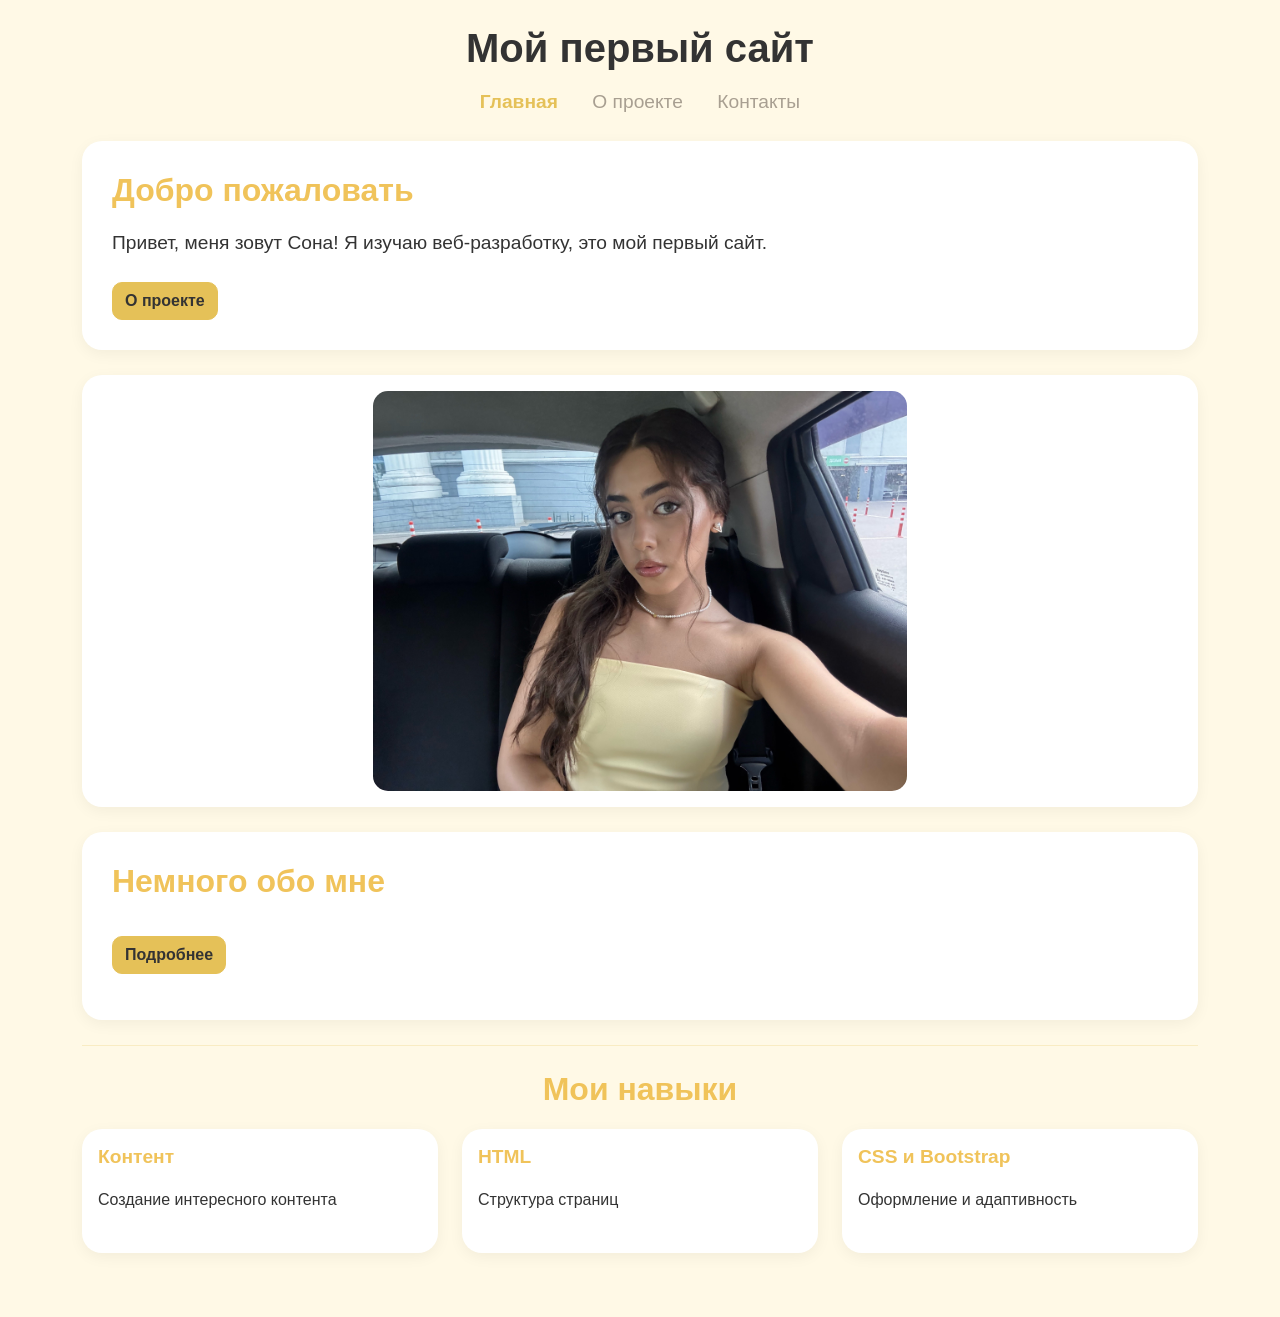
<file: index.html>
<!DOCTYPE html>
<html lang="ru">
<head>
    <meta charset="UTF-8">
    <meta name="viewport" content="width=device-width, initial-scale=1.0">
    <title>Мой первый сайт</title>
    <link href="https://cdn.jsdelivr.net/npm/bootstrap@5.3.3/dist/css/bootstrap.min.css" rel="stylesheet">
    <link rel="stylesheet" href="style.css">
    <script src="script.js" defer></script>
</head>
<body>
    <header class="text-center py-4">
        <h1 class="site-title">Мой первый сайт</h1>
        <nav class="mt-3">
            <a href="index.html" class="nav-link-custom active">Главная</a>
            <a href="about.html" class="nav-link-custom">О проекте</a>
            <a href="contacts.html" class="nav-link-custom">Контакты</a>
        </nav>
    </header>
    <main class="container pb-5">
        <div class="custom-card">
            <h2 class="welcome-title">Добро пожаловать</h2>
            <p class="card-text">Привет, меня зовут Сона! Я изучаю веб-разработку, это мой первый сайт.</p>
            <a href="about.html" class="btn btn-primary mt-2">О проекте</a>
        </div>
        <div class="custom-card text-center p-3">
            <img src="avatar.jpg" alt="Фото Соны" class="img-fluid main-photo">
        </div>
        <div class="custom-card content-block">
            <h2 class="welcome-title">Немного обо мне</h2>
            <button id="showMore" class="btn btn-primary my-3">Подробнее</button>
            <p id="moreText" class="card-text d-none mt-3">Я учусь на ФКН ВГУ и создаю контент. Этот сайт - мой проект по веб-программированию!</p>
        </div>
        <div class="content-block">
            <hr class="my-4" style="border-color: #e5c158;">
            <h2 class="welcome-title text-center">Мои навыки</h2>
            <div id="projects" class="row"></div>
        </div>
    </main>
</body>
</html>
</file>
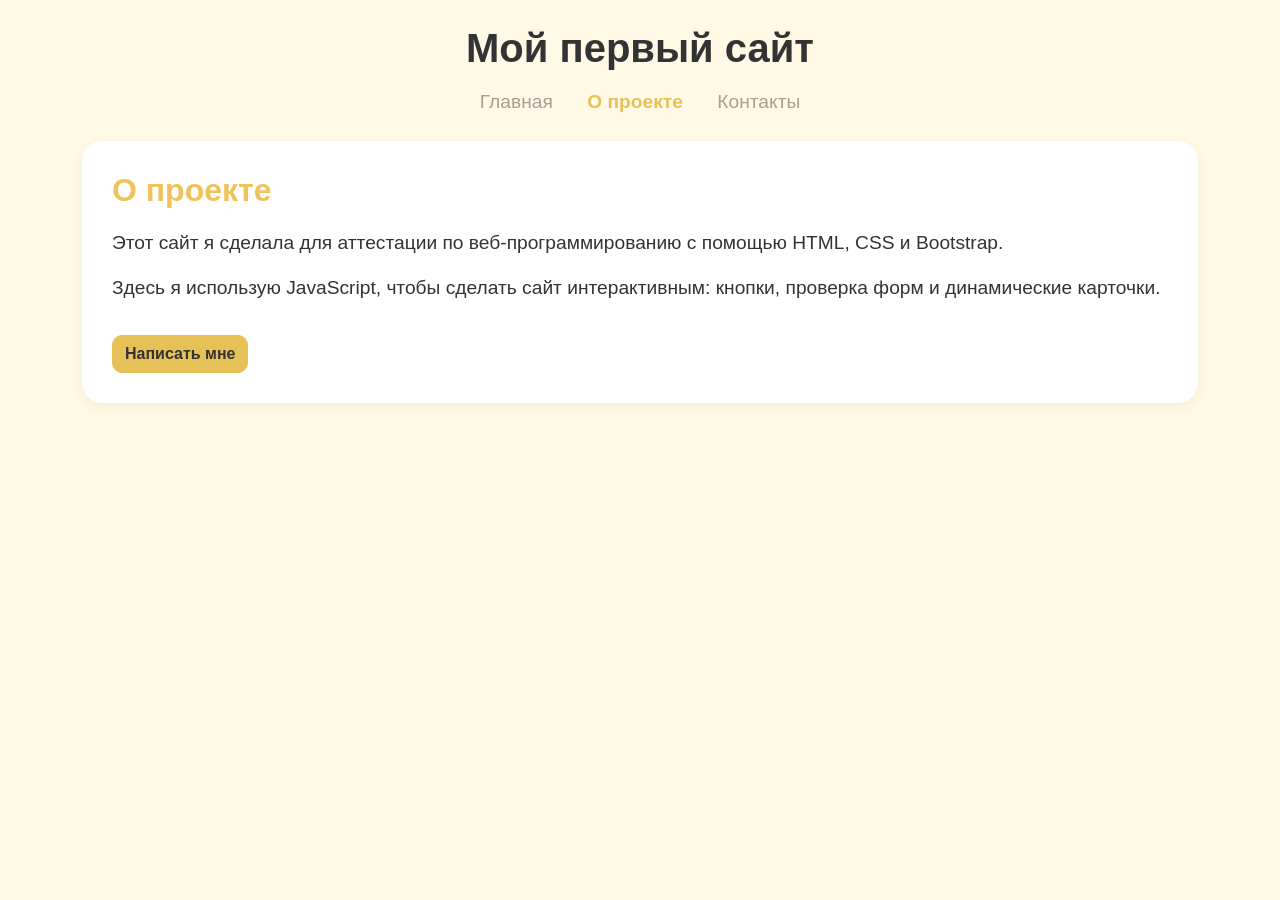
<file: about.html>
<!DOCTYPE html>
<html lang="ru">
<head>
    <meta charset="UTF-8">
    <meta name="viewport" content="width=device-width, initial-scale=1.0">
    <title>О проекте</title>
    <link href="https://cdn.jsdelivr.net/npm/bootstrap@5.3.3/dist/css/bootstrap.min.css" rel="stylesheet">
    <link rel="stylesheet" href="style.css">
    <script src="script.js" defer></script>
</head>
<body>
    <header class="text-center py-4">
        <h1 class="site-title">Мой первый сайт</h1>
        <nav class="mt-3">
            <a href="index.html" class="nav-link-custom">Главная</a>
            <a href="about.html" class="nav-link-custom active">О проекте</a>
            <a href="contacts.html" class="nav-link-custom">Контакты</a>
        </nav>
    </header>
    <main class="container pb-5">
        <div class="custom-card">
            <h2 class="welcome-title">О проекте</h2>
            <p class="card-text">Этот сайт я сделала для аттестации по веб-программированию с помощью HTML, CSS и Bootstrap.</p>
            <p class="card-text">Здесь я использую JavaScript, чтобы сделать сайт интерактивным: кнопки, проверка форм и динамические карточки.</p>
            <a href="contacts.html" class="btn btn-primary mt-3">Написать мне</a>
        </div>
    </main>
</body>
</html>
</file>
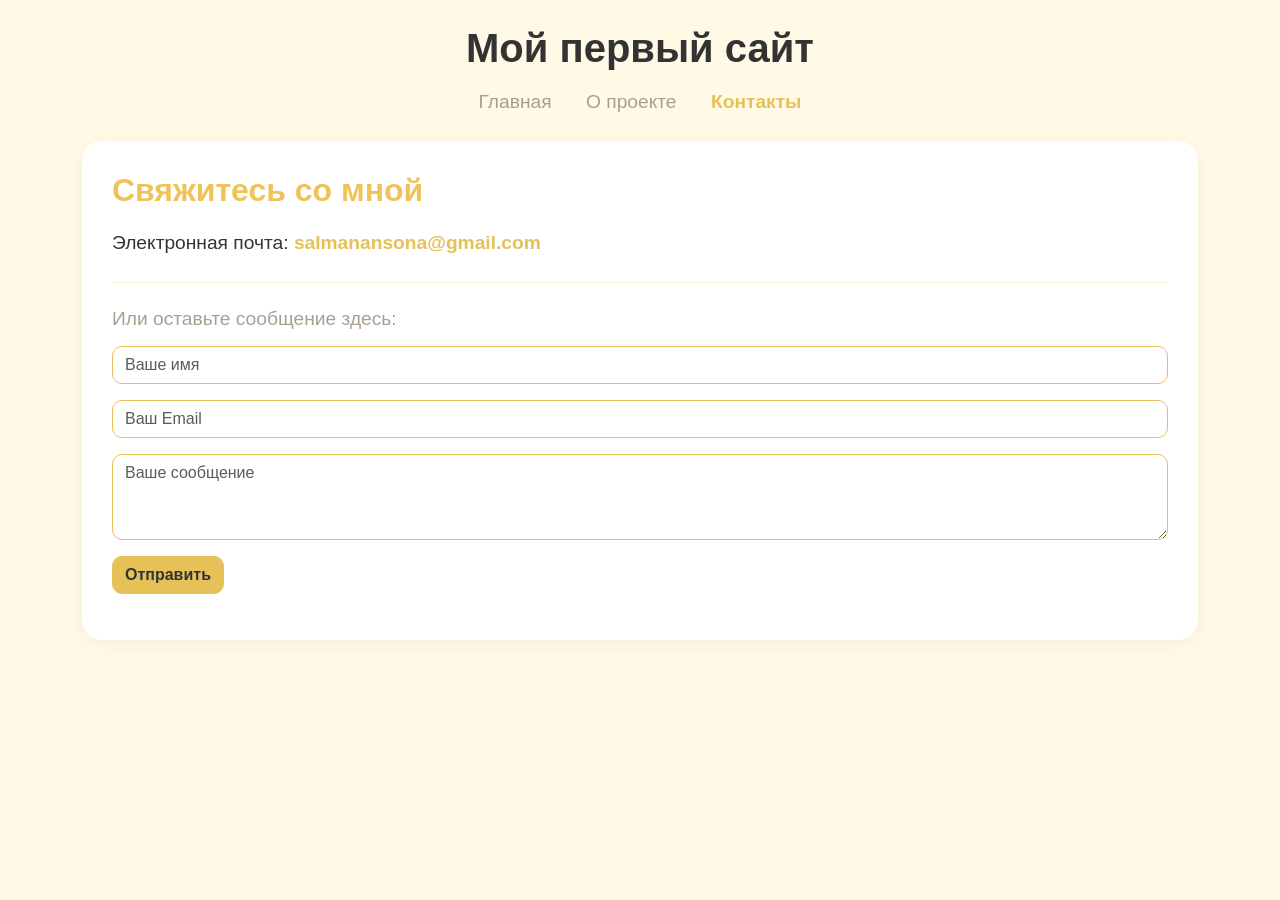
<file: contacts.html>
<!DOCTYPE html>
<html lang="ru">
<head>
    <meta charset="UTF-8">
    <meta name="viewport" content="width=device-width, initial-scale=1.0">
    <title>Контакты</title>
    <link href="https://cdn.jsdelivr.net/npm/bootstrap@5.3.3/dist/css/bootstrap.min.css" rel="stylesheet">
    <link rel="stylesheet" href="style.css">
    <script src="script.js" defer></script>
</head>
<body>
    <header class="text-center py-4">
        <h1 class="site-title">Мой первый сайт</h1>
        <nav class="mt-3">
            <a href="index.html" class="nav-link-custom">Главная</a>
            <a href="about.html" class="nav-link-custom">О проекте</a>
            <a href="contacts.html" class="nav-link-custom active">Контакты</a>
        </nav>
    </header>
    <main class="container pb-5">
        <div class="custom-card">
            <h2 class="welcome-title">Свяжитесь со мной</h2>
            <p class="card-text">Электронная почта: <a href="mailto:salmanansona@gmail.com" class="email-link">salmanansona@gmail.com</a></p>
            <hr class="my-4" style="border-color: #e5c158;">
            <h3 style="color: #a89f91; font-size: 1.2rem;">Или оставьте сообщение здесь:</h3>
            <form id="contactForm" class="mt-3">
                <div class="mb-3">
                    <input id="name" class="form-control" type="text" placeholder="Ваше имя">
                </div>
                <div class="mb-3">
                    <input id="email" class="form-control" type="text" placeholder="Ваш Email">
                </div>
                <div class="mb-3">
                    <textarea id="comment" class="form-control" rows="3" placeholder="Ваше сообщение"></textarea>
                </div>
                <button type="submit" class="btn btn-primary">Отправить</button>
            </form>
            <p id="formMessage" class="mt-3"></p>
        </div>
    </main>
</body>
</html>
</file>
<file: style.css>
body {
    background-color: #fff9e6; 
    font-family: Arial, sans-serif;
    color: #333;
}

.site-title {
    font-weight: bold;
    font-size: 2.5rem;
    color: #333;
}

.nav-link-custom {
    color: #a89f91;
    text-decoration: none;
    font-size: 1.2rem;
    margin: 0 15px;
}

.nav-link-custom:hover, 
.nav-link-custom.active {
    color: #e5c158; 
    font-weight: bold;
}

.custom-card {
    background-color: #ffffff;
    border-radius: 20px;
    padding: 30px;
    margin-bottom: 25px;
    box-shadow: 0 4px 15px rgba(0,0,0,0.05);
}

.welcome-title {
    color: #f0c35a;
    font-weight: bold;
    margin-bottom: 20px;
}

.card-text {
    font-size: 1.2rem;
    line-height: 1.5;
}

.email-link {
    color: #e5c158;
    font-weight: bold;
    text-decoration: none;
}

.email-link:hover {
    text-decoration: underline;
}

.main-photo {
    max-width: 100%;
    max-height: 400px;
    object-fit: cover;
    border-radius: 15px;
}

.form-control {
    border-radius: 10px;
    border: 1px solid #e5c158;
}

.form-control:focus {
    box-shadow: 0 0 0 0.25rem rgba(229, 193, 88, 0.25);
    border-color: #e5c158;
}

.btn-primary {
    background-color: #e5c158;
    border-color: #e5c158;
    color: #333;
    font-weight: bold;
    border-radius: 10px;
}

.btn-primary:hover {
    background-color: #d4b04b;
    border-color: #d4b04b;
    color: #333;
}

.content-block {
    width: 100%;
    display: block;
}
</file>
